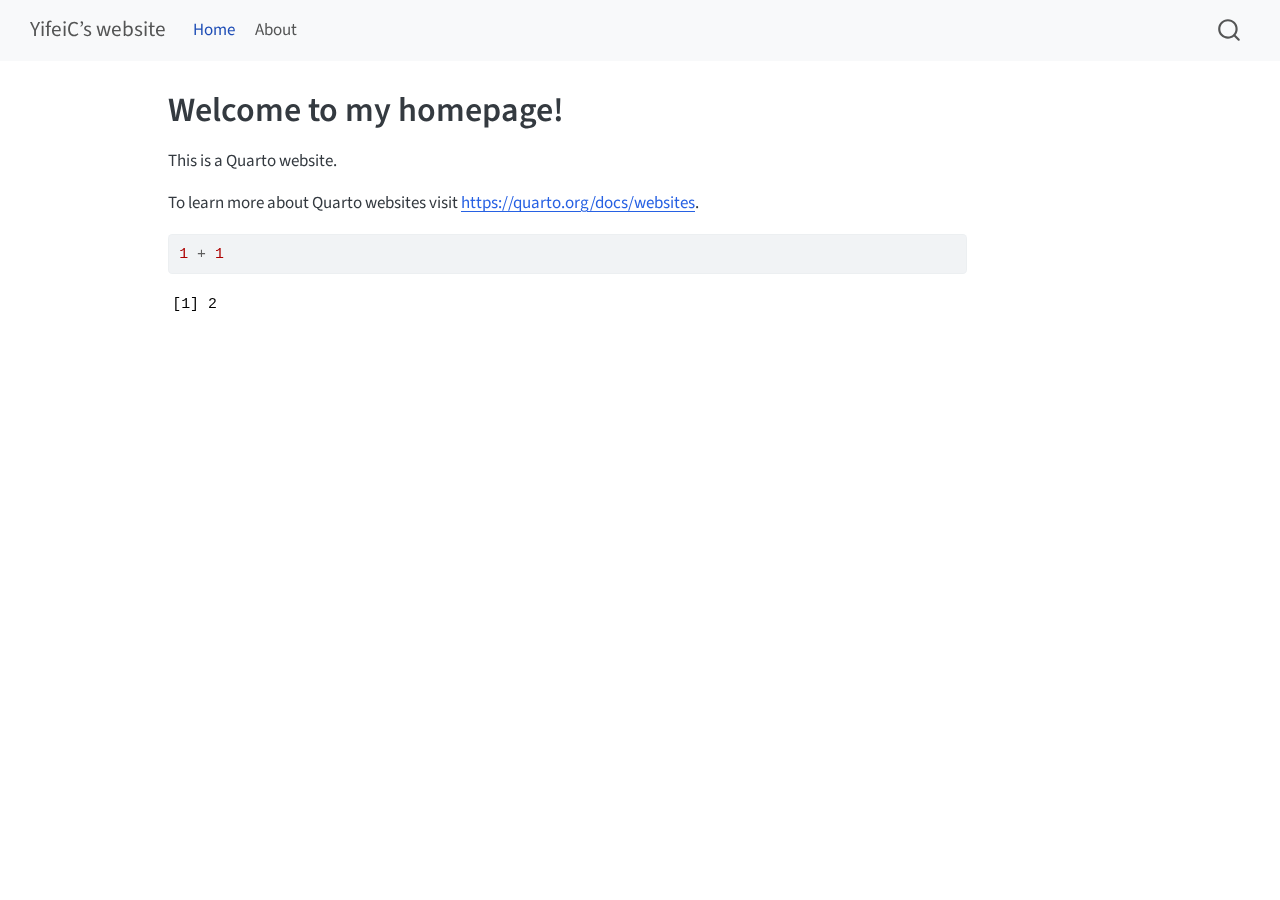
<file: docs/index.html>
<!DOCTYPE html>
<html xmlns="http://www.w3.org/1999/xhtml" lang="en" xml:lang="en"><head>

<meta charset="utf-8">
<meta name="generator" content="quarto-1.5.57">

<meta name="viewport" content="width=device-width, initial-scale=1.0, user-scalable=yes">


<title>Welcome to my homepage! – YifeiC’s website</title>
<style>
code{white-space: pre-wrap;}
span.smallcaps{font-variant: small-caps;}
div.columns{display: flex; gap: min(4vw, 1.5em);}
div.column{flex: auto; overflow-x: auto;}
div.hanging-indent{margin-left: 1.5em; text-indent: -1.5em;}
ul.task-list{list-style: none;}
ul.task-list li input[type="checkbox"] {
  width: 0.8em;
  margin: 0 0.8em 0.2em -1em; /* quarto-specific, see https://github.com/quarto-dev/quarto-cli/issues/4556 */ 
  vertical-align: middle;
}
/* CSS for syntax highlighting */
pre > code.sourceCode { white-space: pre; position: relative; }
pre > code.sourceCode > span { line-height: 1.25; }
pre > code.sourceCode > span:empty { height: 1.2em; }
.sourceCode { overflow: visible; }
code.sourceCode > span { color: inherit; text-decoration: inherit; }
div.sourceCode { margin: 1em 0; }
pre.sourceCode { margin: 0; }
@media screen {
div.sourceCode { overflow: auto; }
}
@media print {
pre > code.sourceCode { white-space: pre-wrap; }
pre > code.sourceCode > span { display: inline-block; text-indent: -5em; padding-left: 5em; }
}
pre.numberSource code
  { counter-reset: source-line 0; }
pre.numberSource code > span
  { position: relative; left: -4em; counter-increment: source-line; }
pre.numberSource code > span > a:first-child::before
  { content: counter(source-line);
    position: relative; left: -1em; text-align: right; vertical-align: baseline;
    border: none; display: inline-block;
    -webkit-touch-callout: none; -webkit-user-select: none;
    -khtml-user-select: none; -moz-user-select: none;
    -ms-user-select: none; user-select: none;
    padding: 0 4px; width: 4em;
  }
pre.numberSource { margin-left: 3em;  padding-left: 4px; }
div.sourceCode
  {   }
@media screen {
pre > code.sourceCode > span > a:first-child::before { text-decoration: underline; }
}
</style>


<script src="site_libs/quarto-nav/quarto-nav.js"></script>
<script src="site_libs/quarto-nav/headroom.min.js"></script>
<script src="site_libs/clipboard/clipboard.min.js"></script>
<script src="site_libs/quarto-search/autocomplete.umd.js"></script>
<script src="site_libs/quarto-search/fuse.min.js"></script>
<script src="site_libs/quarto-search/quarto-search.js"></script>
<meta name="quarto:offset" content="./">
<script src="site_libs/quarto-html/quarto.js"></script>
<script src="site_libs/quarto-html/popper.min.js"></script>
<script src="site_libs/quarto-html/tippy.umd.min.js"></script>
<script src="site_libs/quarto-html/anchor.min.js"></script>
<link href="site_libs/quarto-html/tippy.css" rel="stylesheet">
<link href="site_libs/quarto-html/quarto-syntax-highlighting.css" rel="stylesheet" id="quarto-text-highlighting-styles">
<script src="site_libs/bootstrap/bootstrap.min.js"></script>
<link href="site_libs/bootstrap/bootstrap-icons.css" rel="stylesheet">
<link href="site_libs/bootstrap/bootstrap.min.css" rel="stylesheet" id="quarto-bootstrap" data-mode="light">
<script id="quarto-search-options" type="application/json">{
  "location": "navbar",
  "copy-button": false,
  "collapse-after": 3,
  "panel-placement": "end",
  "type": "overlay",
  "limit": 50,
  "keyboard-shortcut": [
    "f",
    "/",
    "s"
  ],
  "show-item-context": false,
  "language": {
    "search-no-results-text": "No results",
    "search-matching-documents-text": "matching documents",
    "search-copy-link-title": "Copy link to search",
    "search-hide-matches-text": "Hide additional matches",
    "search-more-match-text": "more match in this document",
    "search-more-matches-text": "more matches in this document",
    "search-clear-button-title": "Clear",
    "search-text-placeholder": "",
    "search-detached-cancel-button-title": "Cancel",
    "search-submit-button-title": "Submit",
    "search-label": "Search"
  }
}</script>


<link rel="stylesheet" href="styles.css">
</head>

<body class="nav-fixed">

<div id="quarto-search-results"></div>
  <header id="quarto-header" class="headroom fixed-top">
    <nav class="navbar navbar-expand-lg " data-bs-theme="dark">
      <div class="navbar-container container-fluid">
      <div class="navbar-brand-container mx-auto">
    <a class="navbar-brand" href="./index.html">
    <span class="navbar-title">YifeiC’s website</span>
    </a>
  </div>
            <div id="quarto-search" class="" title="Search"></div>
          <button class="navbar-toggler" type="button" data-bs-toggle="collapse" data-bs-target="#navbarCollapse" aria-controls="navbarCollapse" role="menu" aria-expanded="false" aria-label="Toggle navigation" onclick="if (window.quartoToggleHeadroom) { window.quartoToggleHeadroom(); }">
  <span class="navbar-toggler-icon"></span>
</button>
          <div class="collapse navbar-collapse" id="navbarCollapse">
            <ul class="navbar-nav navbar-nav-scroll me-auto">
  <li class="nav-item">
    <a class="nav-link active" href="./index.html" aria-current="page"> 
<span class="menu-text">Home</span></a>
  </li>  
  <li class="nav-item">
    <a class="nav-link" href="./about.html"> 
<span class="menu-text">About</span></a>
  </li>  
</ul>
          </div> <!-- /navcollapse -->
            <div class="quarto-navbar-tools">
</div>
      </div> <!-- /container-fluid -->
    </nav>
</header>
<!-- content -->
<div id="quarto-content" class="quarto-container page-columns page-rows-contents page-layout-article page-navbar">
<!-- sidebar -->
<!-- margin-sidebar -->
    <div id="quarto-margin-sidebar" class="sidebar margin-sidebar zindex-bottom">
        
    </div>
<!-- main -->
<main class="content" id="quarto-document-content">

<header id="title-block-header" class="quarto-title-block default">
<div class="quarto-title">
<h1 class="title">Welcome to my homepage!</h1>
</div>



<div class="quarto-title-meta">

    
  
    
  </div>
  


</header>


<p>This is a Quarto website.</p>
<p>To learn more about Quarto websites visit <a href="https://quarto.org/docs/websites" class="uri">https://quarto.org/docs/websites</a>.</p>
<div class="cell">
<div class="sourceCode cell-code" id="cb1"><pre class="sourceCode r code-with-copy"><code class="sourceCode r"><span id="cb1-1"><a href="#cb1-1" aria-hidden="true" tabindex="-1"></a><span class="dv">1</span> <span class="sc">+</span> <span class="dv">1</span></span></code><button title="Copy to Clipboard" class="code-copy-button"><i class="bi"></i></button></pre></div>
<div class="cell-output cell-output-stdout">
<pre><code>[1] 2</code></pre>
</div>
</div>



</main> <!-- /main -->
<script id="quarto-html-after-body" type="application/javascript">
window.document.addEventListener("DOMContentLoaded", function (event) {
  const toggleBodyColorMode = (bsSheetEl) => {
    const mode = bsSheetEl.getAttribute("data-mode");
    const bodyEl = window.document.querySelector("body");
    if (mode === "dark") {
      bodyEl.classList.add("quarto-dark");
      bodyEl.classList.remove("quarto-light");
    } else {
      bodyEl.classList.add("quarto-light");
      bodyEl.classList.remove("quarto-dark");
    }
  }
  const toggleBodyColorPrimary = () => {
    const bsSheetEl = window.document.querySelector("link#quarto-bootstrap");
    if (bsSheetEl) {
      toggleBodyColorMode(bsSheetEl);
    }
  }
  toggleBodyColorPrimary();  
  const icon = "";
  const anchorJS = new window.AnchorJS();
  anchorJS.options = {
    placement: 'right',
    icon: icon
  };
  anchorJS.add('.anchored');
  const isCodeAnnotation = (el) => {
    for (const clz of el.classList) {
      if (clz.startsWith('code-annotation-')) {                     
        return true;
      }
    }
    return false;
  }
  const onCopySuccess = function(e) {
    // button target
    const button = e.trigger;
    // don't keep focus
    button.blur();
    // flash "checked"
    button.classList.add('code-copy-button-checked');
    var currentTitle = button.getAttribute("title");
    button.setAttribute("title", "Copied!");
    let tooltip;
    if (window.bootstrap) {
      button.setAttribute("data-bs-toggle", "tooltip");
      button.setAttribute("data-bs-placement", "left");
      button.setAttribute("data-bs-title", "Copied!");
      tooltip = new bootstrap.Tooltip(button, 
        { trigger: "manual", 
          customClass: "code-copy-button-tooltip",
          offset: [0, -8]});
      tooltip.show();    
    }
    setTimeout(function() {
      if (tooltip) {
        tooltip.hide();
        button.removeAttribute("data-bs-title");
        button.removeAttribute("data-bs-toggle");
        button.removeAttribute("data-bs-placement");
      }
      button.setAttribute("title", currentTitle);
      button.classList.remove('code-copy-button-checked');
    }, 1000);
    // clear code selection
    e.clearSelection();
  }
  const getTextToCopy = function(trigger) {
      const codeEl = trigger.previousElementSibling.cloneNode(true);
      for (const childEl of codeEl.children) {
        if (isCodeAnnotation(childEl)) {
          childEl.remove();
        }
      }
      return codeEl.innerText;
  }
  const clipboard = new window.ClipboardJS('.code-copy-button:not([data-in-quarto-modal])', {
    text: getTextToCopy
  });
  clipboard.on('success', onCopySuccess);
  if (window.document.getElementById('quarto-embedded-source-code-modal')) {
    // For code content inside modals, clipBoardJS needs to be initialized with a container option
    // TODO: Check when it could be a function (https://github.com/zenorocha/clipboard.js/issues/860)
    const clipboardModal = new window.ClipboardJS('.code-copy-button[data-in-quarto-modal]', {
      text: getTextToCopy,
      container: window.document.getElementById('quarto-embedded-source-code-modal')
    });
    clipboardModal.on('success', onCopySuccess);
  }
    var localhostRegex = new RegExp(/^(?:http|https):\/\/localhost\:?[0-9]*\//);
    var mailtoRegex = new RegExp(/^mailto:/);
      var filterRegex = new RegExp('/' + window.location.host + '/');
    var isInternal = (href) => {
        return filterRegex.test(href) || localhostRegex.test(href) || mailtoRegex.test(href);
    }
    // Inspect non-navigation links and adorn them if external
 	var links = window.document.querySelectorAll('a[href]:not(.nav-link):not(.navbar-brand):not(.toc-action):not(.sidebar-link):not(.sidebar-item-toggle):not(.pagination-link):not(.no-external):not([aria-hidden]):not(.dropdown-item):not(.quarto-navigation-tool):not(.about-link)');
    for (var i=0; i<links.length; i++) {
      const link = links[i];
      if (!isInternal(link.href)) {
        // undo the damage that might have been done by quarto-nav.js in the case of
        // links that we want to consider external
        if (link.dataset.originalHref !== undefined) {
          link.href = link.dataset.originalHref;
        }
      }
    }
  function tippyHover(el, contentFn, onTriggerFn, onUntriggerFn) {
    const config = {
      allowHTML: true,
      maxWidth: 500,
      delay: 100,
      arrow: false,
      appendTo: function(el) {
          return el.parentElement;
      },
      interactive: true,
      interactiveBorder: 10,
      theme: 'quarto',
      placement: 'bottom-start',
    };
    if (contentFn) {
      config.content = contentFn;
    }
    if (onTriggerFn) {
      config.onTrigger = onTriggerFn;
    }
    if (onUntriggerFn) {
      config.onUntrigger = onUntriggerFn;
    }
    window.tippy(el, config); 
  }
  const noterefs = window.document.querySelectorAll('a[role="doc-noteref"]');
  for (var i=0; i<noterefs.length; i++) {
    const ref = noterefs[i];
    tippyHover(ref, function() {
      // use id or data attribute instead here
      let href = ref.getAttribute('data-footnote-href') || ref.getAttribute('href');
      try { href = new URL(href).hash; } catch {}
      const id = href.replace(/^#\/?/, "");
      const note = window.document.getElementById(id);
      if (note) {
        return note.innerHTML;
      } else {
        return "";
      }
    });
  }
  const xrefs = window.document.querySelectorAll('a.quarto-xref');
  const processXRef = (id, note) => {
    // Strip column container classes
    const stripColumnClz = (el) => {
      el.classList.remove("page-full", "page-columns");
      if (el.children) {
        for (const child of el.children) {
          stripColumnClz(child);
        }
      }
    }
    stripColumnClz(note)
    if (id === null || id.startsWith('sec-')) {
      // Special case sections, only their first couple elements
      const container = document.createElement("div");
      if (note.children && note.children.length > 2) {
        container.appendChild(note.children[0].cloneNode(true));
        for (let i = 1; i < note.children.length; i++) {
          const child = note.children[i];
          if (child.tagName === "P" && child.innerText === "") {
            continue;
          } else {
            container.appendChild(child.cloneNode(true));
            break;
          }
        }
        if (window.Quarto?.typesetMath) {
          window.Quarto.typesetMath(container);
        }
        return container.innerHTML
      } else {
        if (window.Quarto?.typesetMath) {
          window.Quarto.typesetMath(note);
        }
        return note.innerHTML;
      }
    } else {
      // Remove any anchor links if they are present
      const anchorLink = note.querySelector('a.anchorjs-link');
      if (anchorLink) {
        anchorLink.remove();
      }
      if (window.Quarto?.typesetMath) {
        window.Quarto.typesetMath(note);
      }
      // TODO in 1.5, we should make sure this works without a callout special case
      if (note.classList.contains("callout")) {
        return note.outerHTML;
      } else {
        return note.innerHTML;
      }
    }
  }
  for (var i=0; i<xrefs.length; i++) {
    const xref = xrefs[i];
    tippyHover(xref, undefined, function(instance) {
      instance.disable();
      let url = xref.getAttribute('href');
      let hash = undefined; 
      if (url.startsWith('#')) {
        hash = url;
      } else {
        try { hash = new URL(url).hash; } catch {}
      }
      if (hash) {
        const id = hash.replace(/^#\/?/, "");
        const note = window.document.getElementById(id);
        if (note !== null) {
          try {
            const html = processXRef(id, note.cloneNode(true));
            instance.setContent(html);
          } finally {
            instance.enable();
            instance.show();
          }
        } else {
          // See if we can fetch this
          fetch(url.split('#')[0])
          .then(res => res.text())
          .then(html => {
            const parser = new DOMParser();
            const htmlDoc = parser.parseFromString(html, "text/html");
            const note = htmlDoc.getElementById(id);
            if (note !== null) {
              const html = processXRef(id, note);
              instance.setContent(html);
            } 
          }).finally(() => {
            instance.enable();
            instance.show();
          });
        }
      } else {
        // See if we can fetch a full url (with no hash to target)
        // This is a special case and we should probably do some content thinning / targeting
        fetch(url)
        .then(res => res.text())
        .then(html => {
          const parser = new DOMParser();
          const htmlDoc = parser.parseFromString(html, "text/html");
          const note = htmlDoc.querySelector('main.content');
          if (note !== null) {
            // This should only happen for chapter cross references
            // (since there is no id in the URL)
            // remove the first header
            if (note.children.length > 0 && note.children[0].tagName === "HEADER") {
              note.children[0].remove();
            }
            const html = processXRef(null, note);
            instance.setContent(html);
          } 
        }).finally(() => {
          instance.enable();
          instance.show();
        });
      }
    }, function(instance) {
    });
  }
      let selectedAnnoteEl;
      const selectorForAnnotation = ( cell, annotation) => {
        let cellAttr = 'data-code-cell="' + cell + '"';
        let lineAttr = 'data-code-annotation="' +  annotation + '"';
        const selector = 'span[' + cellAttr + '][' + lineAttr + ']';
        return selector;
      }
      const selectCodeLines = (annoteEl) => {
        const doc = window.document;
        const targetCell = annoteEl.getAttribute("data-target-cell");
        const targetAnnotation = annoteEl.getAttribute("data-target-annotation");
        const annoteSpan = window.document.querySelector(selectorForAnnotation(targetCell, targetAnnotation));
        const lines = annoteSpan.getAttribute("data-code-lines").split(",");
        const lineIds = lines.map((line) => {
          return targetCell + "-" + line;
        })
        let top = null;
        let height = null;
        let parent = null;
        if (lineIds.length > 0) {
            //compute the position of the single el (top and bottom and make a div)
            const el = window.document.getElementById(lineIds[0]);
            top = el.offsetTop;
            height = el.offsetHeight;
            parent = el.parentElement.parentElement;
          if (lineIds.length > 1) {
            const lastEl = window.document.getElementById(lineIds[lineIds.length - 1]);
            const bottom = lastEl.offsetTop + lastEl.offsetHeight;
            height = bottom - top;
          }
          if (top !== null && height !== null && parent !== null) {
            // cook up a div (if necessary) and position it 
            let div = window.document.getElementById("code-annotation-line-highlight");
            if (div === null) {
              div = window.document.createElement("div");
              div.setAttribute("id", "code-annotation-line-highlight");
              div.style.position = 'absolute';
              parent.appendChild(div);
            }
            div.style.top = top - 2 + "px";
            div.style.height = height + 4 + "px";
            div.style.left = 0;
            let gutterDiv = window.document.getElementById("code-annotation-line-highlight-gutter");
            if (gutterDiv === null) {
              gutterDiv = window.document.createElement("div");
              gutterDiv.setAttribute("id", "code-annotation-line-highlight-gutter");
              gutterDiv.style.position = 'absolute';
              const codeCell = window.document.getElementById(targetCell);
              const gutter = codeCell.querySelector('.code-annotation-gutter');
              gutter.appendChild(gutterDiv);
            }
            gutterDiv.style.top = top - 2 + "px";
            gutterDiv.style.height = height + 4 + "px";
          }
          selectedAnnoteEl = annoteEl;
        }
      };
      const unselectCodeLines = () => {
        const elementsIds = ["code-annotation-line-highlight", "code-annotation-line-highlight-gutter"];
        elementsIds.forEach((elId) => {
          const div = window.document.getElementById(elId);
          if (div) {
            div.remove();
          }
        });
        selectedAnnoteEl = undefined;
      };
        // Handle positioning of the toggle
    window.addEventListener(
      "resize",
      throttle(() => {
        elRect = undefined;
        if (selectedAnnoteEl) {
          selectCodeLines(selectedAnnoteEl);
        }
      }, 10)
    );
    function throttle(fn, ms) {
    let throttle = false;
    let timer;
      return (...args) => {
        if(!throttle) { // first call gets through
            fn.apply(this, args);
            throttle = true;
        } else { // all the others get throttled
            if(timer) clearTimeout(timer); // cancel #2
            timer = setTimeout(() => {
              fn.apply(this, args);
              timer = throttle = false;
            }, ms);
        }
      };
    }
      // Attach click handler to the DT
      const annoteDls = window.document.querySelectorAll('dt[data-target-cell]');
      for (const annoteDlNode of annoteDls) {
        annoteDlNode.addEventListener('click', (event) => {
          const clickedEl = event.target;
          if (clickedEl !== selectedAnnoteEl) {
            unselectCodeLines();
            const activeEl = window.document.querySelector('dt[data-target-cell].code-annotation-active');
            if (activeEl) {
              activeEl.classList.remove('code-annotation-active');
            }
            selectCodeLines(clickedEl);
            clickedEl.classList.add('code-annotation-active');
          } else {
            // Unselect the line
            unselectCodeLines();
            clickedEl.classList.remove('code-annotation-active');
          }
        });
      }
  const findCites = (el) => {
    const parentEl = el.parentElement;
    if (parentEl) {
      const cites = parentEl.dataset.cites;
      if (cites) {
        return {
          el,
          cites: cites.split(' ')
        };
      } else {
        return findCites(el.parentElement)
      }
    } else {
      return undefined;
    }
  };
  var bibliorefs = window.document.querySelectorAll('a[role="doc-biblioref"]');
  for (var i=0; i<bibliorefs.length; i++) {
    const ref = bibliorefs[i];
    const citeInfo = findCites(ref);
    if (citeInfo) {
      tippyHover(citeInfo.el, function() {
        var popup = window.document.createElement('div');
        citeInfo.cites.forEach(function(cite) {
          var citeDiv = window.document.createElement('div');
          citeDiv.classList.add('hanging-indent');
          citeDiv.classList.add('csl-entry');
          var biblioDiv = window.document.getElementById('ref-' + cite);
          if (biblioDiv) {
            citeDiv.innerHTML = biblioDiv.innerHTML;
          }
          popup.appendChild(citeDiv);
        });
        return popup.innerHTML;
      });
    }
  }
});
</script>
</div> <!-- /content -->




</body></html>
</file>
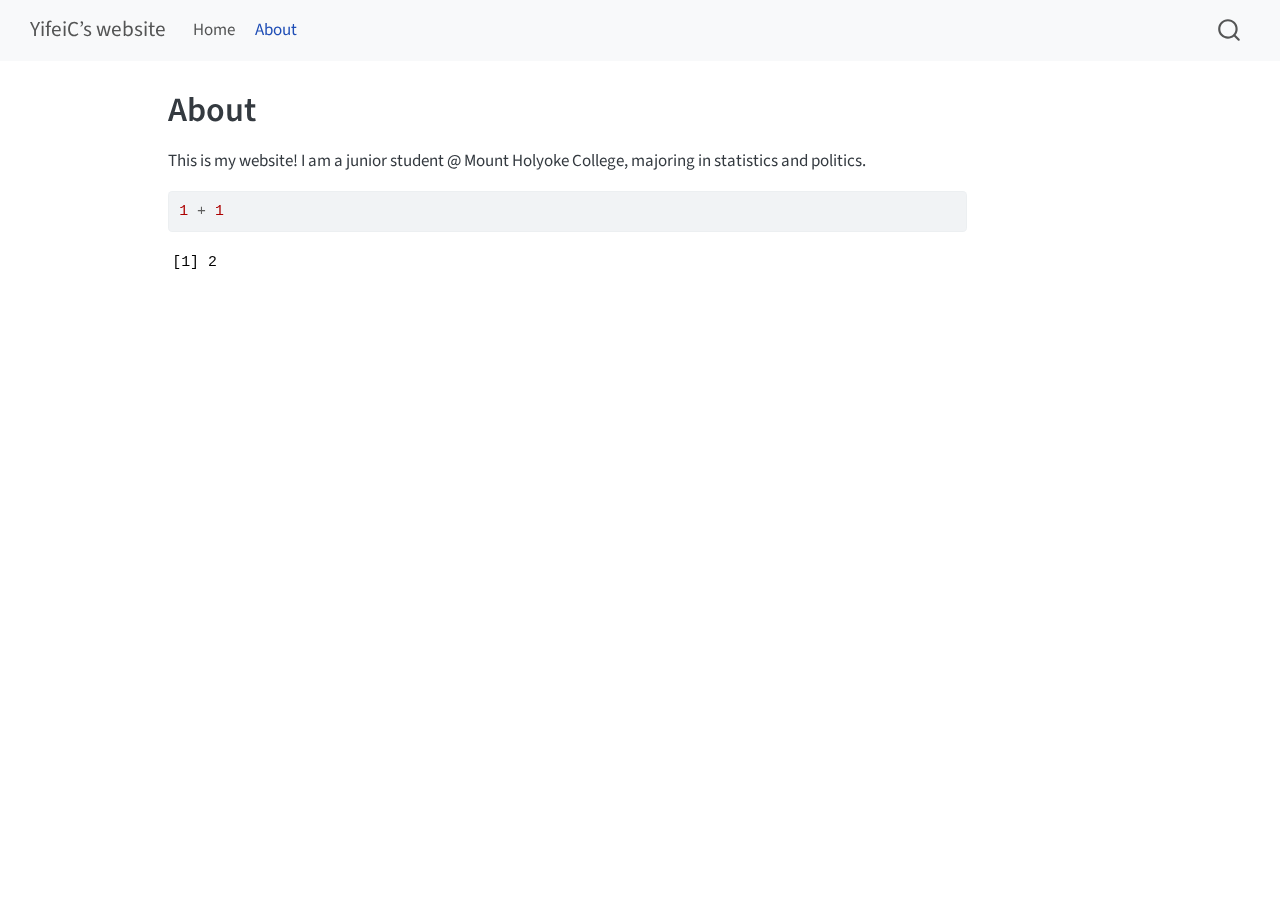
<file: docs/about.html>
<!DOCTYPE html>
<html xmlns="http://www.w3.org/1999/xhtml" lang="en" xml:lang="en"><head>

<meta charset="utf-8">
<meta name="generator" content="quarto-1.5.57">

<meta name="viewport" content="width=device-width, initial-scale=1.0, user-scalable=yes">


<title>About – YifeiC’s website</title>
<style>
code{white-space: pre-wrap;}
span.smallcaps{font-variant: small-caps;}
div.columns{display: flex; gap: min(4vw, 1.5em);}
div.column{flex: auto; overflow-x: auto;}
div.hanging-indent{margin-left: 1.5em; text-indent: -1.5em;}
ul.task-list{list-style: none;}
ul.task-list li input[type="checkbox"] {
  width: 0.8em;
  margin: 0 0.8em 0.2em -1em; /* quarto-specific, see https://github.com/quarto-dev/quarto-cli/issues/4556 */ 
  vertical-align: middle;
}
/* CSS for syntax highlighting */
pre > code.sourceCode { white-space: pre; position: relative; }
pre > code.sourceCode > span { line-height: 1.25; }
pre > code.sourceCode > span:empty { height: 1.2em; }
.sourceCode { overflow: visible; }
code.sourceCode > span { color: inherit; text-decoration: inherit; }
div.sourceCode { margin: 1em 0; }
pre.sourceCode { margin: 0; }
@media screen {
div.sourceCode { overflow: auto; }
}
@media print {
pre > code.sourceCode { white-space: pre-wrap; }
pre > code.sourceCode > span { display: inline-block; text-indent: -5em; padding-left: 5em; }
}
pre.numberSource code
  { counter-reset: source-line 0; }
pre.numberSource code > span
  { position: relative; left: -4em; counter-increment: source-line; }
pre.numberSource code > span > a:first-child::before
  { content: counter(source-line);
    position: relative; left: -1em; text-align: right; vertical-align: baseline;
    border: none; display: inline-block;
    -webkit-touch-callout: none; -webkit-user-select: none;
    -khtml-user-select: none; -moz-user-select: none;
    -ms-user-select: none; user-select: none;
    padding: 0 4px; width: 4em;
  }
pre.numberSource { margin-left: 3em;  padding-left: 4px; }
div.sourceCode
  {   }
@media screen {
pre > code.sourceCode > span > a:first-child::before { text-decoration: underline; }
}
</style>


<script src="site_libs/quarto-nav/quarto-nav.js"></script>
<script src="site_libs/quarto-nav/headroom.min.js"></script>
<script src="site_libs/clipboard/clipboard.min.js"></script>
<script src="site_libs/quarto-search/autocomplete.umd.js"></script>
<script src="site_libs/quarto-search/fuse.min.js"></script>
<script src="site_libs/quarto-search/quarto-search.js"></script>
<meta name="quarto:offset" content="./">
<script src="site_libs/quarto-html/quarto.js"></script>
<script src="site_libs/quarto-html/popper.min.js"></script>
<script src="site_libs/quarto-html/tippy.umd.min.js"></script>
<script src="site_libs/quarto-html/anchor.min.js"></script>
<link href="site_libs/quarto-html/tippy.css" rel="stylesheet">
<link href="site_libs/quarto-html/quarto-syntax-highlighting.css" rel="stylesheet" id="quarto-text-highlighting-styles">
<script src="site_libs/bootstrap/bootstrap.min.js"></script>
<link href="site_libs/bootstrap/bootstrap-icons.css" rel="stylesheet">
<link href="site_libs/bootstrap/bootstrap.min.css" rel="stylesheet" id="quarto-bootstrap" data-mode="light">
<script id="quarto-search-options" type="application/json">{
  "location": "navbar",
  "copy-button": false,
  "collapse-after": 3,
  "panel-placement": "end",
  "type": "overlay",
  "limit": 50,
  "keyboard-shortcut": [
    "f",
    "/",
    "s"
  ],
  "show-item-context": false,
  "language": {
    "search-no-results-text": "No results",
    "search-matching-documents-text": "matching documents",
    "search-copy-link-title": "Copy link to search",
    "search-hide-matches-text": "Hide additional matches",
    "search-more-match-text": "more match in this document",
    "search-more-matches-text": "more matches in this document",
    "search-clear-button-title": "Clear",
    "search-text-placeholder": "",
    "search-detached-cancel-button-title": "Cancel",
    "search-submit-button-title": "Submit",
    "search-label": "Search"
  }
}</script>


<link rel="stylesheet" href="styles.css">
</head>

<body class="nav-fixed">

<div id="quarto-search-results"></div>
  <header id="quarto-header" class="headroom fixed-top">
    <nav class="navbar navbar-expand-lg " data-bs-theme="dark">
      <div class="navbar-container container-fluid">
      <div class="navbar-brand-container mx-auto">
    <a class="navbar-brand" href="./index.html">
    <span class="navbar-title">YifeiC’s website</span>
    </a>
  </div>
            <div id="quarto-search" class="" title="Search"></div>
          <button class="navbar-toggler" type="button" data-bs-toggle="collapse" data-bs-target="#navbarCollapse" aria-controls="navbarCollapse" role="menu" aria-expanded="false" aria-label="Toggle navigation" onclick="if (window.quartoToggleHeadroom) { window.quartoToggleHeadroom(); }">
  <span class="navbar-toggler-icon"></span>
</button>
          <div class="collapse navbar-collapse" id="navbarCollapse">
            <ul class="navbar-nav navbar-nav-scroll me-auto">
  <li class="nav-item">
    <a class="nav-link" href="./index.html"> 
<span class="menu-text">Home</span></a>
  </li>  
  <li class="nav-item">
    <a class="nav-link active" href="./about.html" aria-current="page"> 
<span class="menu-text">About</span></a>
  </li>  
</ul>
          </div> <!-- /navcollapse -->
            <div class="quarto-navbar-tools">
</div>
      </div> <!-- /container-fluid -->
    </nav>
</header>
<!-- content -->
<div id="quarto-content" class="quarto-container page-columns page-rows-contents page-layout-article page-navbar">
<!-- sidebar -->
<!-- margin-sidebar -->
    <div id="quarto-margin-sidebar" class="sidebar margin-sidebar zindex-bottom">
        
    </div>
<!-- main -->
<main class="content" id="quarto-document-content">

<header id="title-block-header" class="quarto-title-block default">
<div class="quarto-title">
<h1 class="title">About</h1>
</div>



<div class="quarto-title-meta">

    
  
    
  </div>
  


</header>


<p>This is my website! I am a junior student @ Mount Holyoke College, majoring in statistics and politics.</p>
<div class="cell">
<div class="sourceCode cell-code" id="cb1"><pre class="sourceCode r code-with-copy"><code class="sourceCode r"><span id="cb1-1"><a href="#cb1-1" aria-hidden="true" tabindex="-1"></a><span class="dv">1</span> <span class="sc">+</span> <span class="dv">1</span></span></code><button title="Copy to Clipboard" class="code-copy-button"><i class="bi"></i></button></pre></div>
<div class="cell-output cell-output-stdout">
<pre><code>[1] 2</code></pre>
</div>
</div>



</main> <!-- /main -->
<script id="quarto-html-after-body" type="application/javascript">
window.document.addEventListener("DOMContentLoaded", function (event) {
  const toggleBodyColorMode = (bsSheetEl) => {
    const mode = bsSheetEl.getAttribute("data-mode");
    const bodyEl = window.document.querySelector("body");
    if (mode === "dark") {
      bodyEl.classList.add("quarto-dark");
      bodyEl.classList.remove("quarto-light");
    } else {
      bodyEl.classList.add("quarto-light");
      bodyEl.classList.remove("quarto-dark");
    }
  }
  const toggleBodyColorPrimary = () => {
    const bsSheetEl = window.document.querySelector("link#quarto-bootstrap");
    if (bsSheetEl) {
      toggleBodyColorMode(bsSheetEl);
    }
  }
  toggleBodyColorPrimary();  
  const icon = "";
  const anchorJS = new window.AnchorJS();
  anchorJS.options = {
    placement: 'right',
    icon: icon
  };
  anchorJS.add('.anchored');
  const isCodeAnnotation = (el) => {
    for (const clz of el.classList) {
      if (clz.startsWith('code-annotation-')) {                     
        return true;
      }
    }
    return false;
  }
  const onCopySuccess = function(e) {
    // button target
    const button = e.trigger;
    // don't keep focus
    button.blur();
    // flash "checked"
    button.classList.add('code-copy-button-checked');
    var currentTitle = button.getAttribute("title");
    button.setAttribute("title", "Copied!");
    let tooltip;
    if (window.bootstrap) {
      button.setAttribute("data-bs-toggle", "tooltip");
      button.setAttribute("data-bs-placement", "left");
      button.setAttribute("data-bs-title", "Copied!");
      tooltip = new bootstrap.Tooltip(button, 
        { trigger: "manual", 
          customClass: "code-copy-button-tooltip",
          offset: [0, -8]});
      tooltip.show();    
    }
    setTimeout(function() {
      if (tooltip) {
        tooltip.hide();
        button.removeAttribute("data-bs-title");
        button.removeAttribute("data-bs-toggle");
        button.removeAttribute("data-bs-placement");
      }
      button.setAttribute("title", currentTitle);
      button.classList.remove('code-copy-button-checked');
    }, 1000);
    // clear code selection
    e.clearSelection();
  }
  const getTextToCopy = function(trigger) {
      const codeEl = trigger.previousElementSibling.cloneNode(true);
      for (const childEl of codeEl.children) {
        if (isCodeAnnotation(childEl)) {
          childEl.remove();
        }
      }
      return codeEl.innerText;
  }
  const clipboard = new window.ClipboardJS('.code-copy-button:not([data-in-quarto-modal])', {
    text: getTextToCopy
  });
  clipboard.on('success', onCopySuccess);
  if (window.document.getElementById('quarto-embedded-source-code-modal')) {
    // For code content inside modals, clipBoardJS needs to be initialized with a container option
    // TODO: Check when it could be a function (https://github.com/zenorocha/clipboard.js/issues/860)
    const clipboardModal = new window.ClipboardJS('.code-copy-button[data-in-quarto-modal]', {
      text: getTextToCopy,
      container: window.document.getElementById('quarto-embedded-source-code-modal')
    });
    clipboardModal.on('success', onCopySuccess);
  }
    var localhostRegex = new RegExp(/^(?:http|https):\/\/localhost\:?[0-9]*\//);
    var mailtoRegex = new RegExp(/^mailto:/);
      var filterRegex = new RegExp('/' + window.location.host + '/');
    var isInternal = (href) => {
        return filterRegex.test(href) || localhostRegex.test(href) || mailtoRegex.test(href);
    }
    // Inspect non-navigation links and adorn them if external
 	var links = window.document.querySelectorAll('a[href]:not(.nav-link):not(.navbar-brand):not(.toc-action):not(.sidebar-link):not(.sidebar-item-toggle):not(.pagination-link):not(.no-external):not([aria-hidden]):not(.dropdown-item):not(.quarto-navigation-tool):not(.about-link)');
    for (var i=0; i<links.length; i++) {
      const link = links[i];
      if (!isInternal(link.href)) {
        // undo the damage that might have been done by quarto-nav.js in the case of
        // links that we want to consider external
        if (link.dataset.originalHref !== undefined) {
          link.href = link.dataset.originalHref;
        }
      }
    }
  function tippyHover(el, contentFn, onTriggerFn, onUntriggerFn) {
    const config = {
      allowHTML: true,
      maxWidth: 500,
      delay: 100,
      arrow: false,
      appendTo: function(el) {
          return el.parentElement;
      },
      interactive: true,
      interactiveBorder: 10,
      theme: 'quarto',
      placement: 'bottom-start',
    };
    if (contentFn) {
      config.content = contentFn;
    }
    if (onTriggerFn) {
      config.onTrigger = onTriggerFn;
    }
    if (onUntriggerFn) {
      config.onUntrigger = onUntriggerFn;
    }
    window.tippy(el, config); 
  }
  const noterefs = window.document.querySelectorAll('a[role="doc-noteref"]');
  for (var i=0; i<noterefs.length; i++) {
    const ref = noterefs[i];
    tippyHover(ref, function() {
      // use id or data attribute instead here
      let href = ref.getAttribute('data-footnote-href') || ref.getAttribute('href');
      try { href = new URL(href).hash; } catch {}
      const id = href.replace(/^#\/?/, "");
      const note = window.document.getElementById(id);
      if (note) {
        return note.innerHTML;
      } else {
        return "";
      }
    });
  }
  const xrefs = window.document.querySelectorAll('a.quarto-xref');
  const processXRef = (id, note) => {
    // Strip column container classes
    const stripColumnClz = (el) => {
      el.classList.remove("page-full", "page-columns");
      if (el.children) {
        for (const child of el.children) {
          stripColumnClz(child);
        }
      }
    }
    stripColumnClz(note)
    if (id === null || id.startsWith('sec-')) {
      // Special case sections, only their first couple elements
      const container = document.createElement("div");
      if (note.children && note.children.length > 2) {
        container.appendChild(note.children[0].cloneNode(true));
        for (let i = 1; i < note.children.length; i++) {
          const child = note.children[i];
          if (child.tagName === "P" && child.innerText === "") {
            continue;
          } else {
            container.appendChild(child.cloneNode(true));
            break;
          }
        }
        if (window.Quarto?.typesetMath) {
          window.Quarto.typesetMath(container);
        }
        return container.innerHTML
      } else {
        if (window.Quarto?.typesetMath) {
          window.Quarto.typesetMath(note);
        }
        return note.innerHTML;
      }
    } else {
      // Remove any anchor links if they are present
      const anchorLink = note.querySelector('a.anchorjs-link');
      if (anchorLink) {
        anchorLink.remove();
      }
      if (window.Quarto?.typesetMath) {
        window.Quarto.typesetMath(note);
      }
      // TODO in 1.5, we should make sure this works without a callout special case
      if (note.classList.contains("callout")) {
        return note.outerHTML;
      } else {
        return note.innerHTML;
      }
    }
  }
  for (var i=0; i<xrefs.length; i++) {
    const xref = xrefs[i];
    tippyHover(xref, undefined, function(instance) {
      instance.disable();
      let url = xref.getAttribute('href');
      let hash = undefined; 
      if (url.startsWith('#')) {
        hash = url;
      } else {
        try { hash = new URL(url).hash; } catch {}
      }
      if (hash) {
        const id = hash.replace(/^#\/?/, "");
        const note = window.document.getElementById(id);
        if (note !== null) {
          try {
            const html = processXRef(id, note.cloneNode(true));
            instance.setContent(html);
          } finally {
            instance.enable();
            instance.show();
          }
        } else {
          // See if we can fetch this
          fetch(url.split('#')[0])
          .then(res => res.text())
          .then(html => {
            const parser = new DOMParser();
            const htmlDoc = parser.parseFromString(html, "text/html");
            const note = htmlDoc.getElementById(id);
            if (note !== null) {
              const html = processXRef(id, note);
              instance.setContent(html);
            } 
          }).finally(() => {
            instance.enable();
            instance.show();
          });
        }
      } else {
        // See if we can fetch a full url (with no hash to target)
        // This is a special case and we should probably do some content thinning / targeting
        fetch(url)
        .then(res => res.text())
        .then(html => {
          const parser = new DOMParser();
          const htmlDoc = parser.parseFromString(html, "text/html");
          const note = htmlDoc.querySelector('main.content');
          if (note !== null) {
            // This should only happen for chapter cross references
            // (since there is no id in the URL)
            // remove the first header
            if (note.children.length > 0 && note.children[0].tagName === "HEADER") {
              note.children[0].remove();
            }
            const html = processXRef(null, note);
            instance.setContent(html);
          } 
        }).finally(() => {
          instance.enable();
          instance.show();
        });
      }
    }, function(instance) {
    });
  }
      let selectedAnnoteEl;
      const selectorForAnnotation = ( cell, annotation) => {
        let cellAttr = 'data-code-cell="' + cell + '"';
        let lineAttr = 'data-code-annotation="' +  annotation + '"';
        const selector = 'span[' + cellAttr + '][' + lineAttr + ']';
        return selector;
      }
      const selectCodeLines = (annoteEl) => {
        const doc = window.document;
        const targetCell = annoteEl.getAttribute("data-target-cell");
        const targetAnnotation = annoteEl.getAttribute("data-target-annotation");
        const annoteSpan = window.document.querySelector(selectorForAnnotation(targetCell, targetAnnotation));
        const lines = annoteSpan.getAttribute("data-code-lines").split(",");
        const lineIds = lines.map((line) => {
          return targetCell + "-" + line;
        })
        let top = null;
        let height = null;
        let parent = null;
        if (lineIds.length > 0) {
            //compute the position of the single el (top and bottom and make a div)
            const el = window.document.getElementById(lineIds[0]);
            top = el.offsetTop;
            height = el.offsetHeight;
            parent = el.parentElement.parentElement;
          if (lineIds.length > 1) {
            const lastEl = window.document.getElementById(lineIds[lineIds.length - 1]);
            const bottom = lastEl.offsetTop + lastEl.offsetHeight;
            height = bottom - top;
          }
          if (top !== null && height !== null && parent !== null) {
            // cook up a div (if necessary) and position it 
            let div = window.document.getElementById("code-annotation-line-highlight");
            if (div === null) {
              div = window.document.createElement("div");
              div.setAttribute("id", "code-annotation-line-highlight");
              div.style.position = 'absolute';
              parent.appendChild(div);
            }
            div.style.top = top - 2 + "px";
            div.style.height = height + 4 + "px";
            div.style.left = 0;
            let gutterDiv = window.document.getElementById("code-annotation-line-highlight-gutter");
            if (gutterDiv === null) {
              gutterDiv = window.document.createElement("div");
              gutterDiv.setAttribute("id", "code-annotation-line-highlight-gutter");
              gutterDiv.style.position = 'absolute';
              const codeCell = window.document.getElementById(targetCell);
              const gutter = codeCell.querySelector('.code-annotation-gutter');
              gutter.appendChild(gutterDiv);
            }
            gutterDiv.style.top = top - 2 + "px";
            gutterDiv.style.height = height + 4 + "px";
          }
          selectedAnnoteEl = annoteEl;
        }
      };
      const unselectCodeLines = () => {
        const elementsIds = ["code-annotation-line-highlight", "code-annotation-line-highlight-gutter"];
        elementsIds.forEach((elId) => {
          const div = window.document.getElementById(elId);
          if (div) {
            div.remove();
          }
        });
        selectedAnnoteEl = undefined;
      };
        // Handle positioning of the toggle
    window.addEventListener(
      "resize",
      throttle(() => {
        elRect = undefined;
        if (selectedAnnoteEl) {
          selectCodeLines(selectedAnnoteEl);
        }
      }, 10)
    );
    function throttle(fn, ms) {
    let throttle = false;
    let timer;
      return (...args) => {
        if(!throttle) { // first call gets through
            fn.apply(this, args);
            throttle = true;
        } else { // all the others get throttled
            if(timer) clearTimeout(timer); // cancel #2
            timer = setTimeout(() => {
              fn.apply(this, args);
              timer = throttle = false;
            }, ms);
        }
      };
    }
      // Attach click handler to the DT
      const annoteDls = window.document.querySelectorAll('dt[data-target-cell]');
      for (const annoteDlNode of annoteDls) {
        annoteDlNode.addEventListener('click', (event) => {
          const clickedEl = event.target;
          if (clickedEl !== selectedAnnoteEl) {
            unselectCodeLines();
            const activeEl = window.document.querySelector('dt[data-target-cell].code-annotation-active');
            if (activeEl) {
              activeEl.classList.remove('code-annotation-active');
            }
            selectCodeLines(clickedEl);
            clickedEl.classList.add('code-annotation-active');
          } else {
            // Unselect the line
            unselectCodeLines();
            clickedEl.classList.remove('code-annotation-active');
          }
        });
      }
  const findCites = (el) => {
    const parentEl = el.parentElement;
    if (parentEl) {
      const cites = parentEl.dataset.cites;
      if (cites) {
        return {
          el,
          cites: cites.split(' ')
        };
      } else {
        return findCites(el.parentElement)
      }
    } else {
      return undefined;
    }
  };
  var bibliorefs = window.document.querySelectorAll('a[role="doc-biblioref"]');
  for (var i=0; i<bibliorefs.length; i++) {
    const ref = bibliorefs[i];
    const citeInfo = findCites(ref);
    if (citeInfo) {
      tippyHover(citeInfo.el, function() {
        var popup = window.document.createElement('div');
        citeInfo.cites.forEach(function(cite) {
          var citeDiv = window.document.createElement('div');
          citeDiv.classList.add('hanging-indent');
          citeDiv.classList.add('csl-entry');
          var biblioDiv = window.document.getElementById('ref-' + cite);
          if (biblioDiv) {
            citeDiv.innerHTML = biblioDiv.innerHTML;
          }
          popup.appendChild(citeDiv);
        });
        return popup.innerHTML;
      });
    }
  }
});
</script>
</div> <!-- /content -->




</body></html>
</file>
<file: docs/site_libs/quarto-html/tippy.css>
.tippy-box[data-animation=fade][data-state=hidden]{opacity:0}[data-tippy-root]{max-width:calc(100vw - 10px)}.tippy-box{position:relative;background-color:#333;color:#fff;border-radius:4px;font-size:14px;line-height:1.4;white-space:normal;outline:0;transition-property:transform,visibility,opacity}.tippy-box[data-placement^=top]>.tippy-arrow{bottom:0}.tippy-box[data-placement^=top]>.tippy-arrow:before{bottom:-7px;left:0;border-width:8px 8px 0;border-top-color:initial;transform-origin:center top}.tippy-box[data-placement^=bottom]>.tippy-arrow{top:0}.tippy-box[data-placement^=bottom]>.tippy-arrow:before{top:-7px;left:0;border-width:0 8px 8px;border-bottom-color:initial;transform-origin:center bottom}.tippy-box[data-placement^=left]>.tippy-arrow{right:0}.tippy-box[data-placement^=left]>.tippy-arrow:before{border-width:8px 0 8px 8px;border-left-color:initial;right:-7px;transform-origin:center left}.tippy-box[data-placement^=right]>.tippy-arrow{left:0}.tippy-box[data-placement^=right]>.tippy-arrow:before{left:-7px;border-width:8px 8px 8px 0;border-right-color:initial;transform-origin:center right}.tippy-box[data-inertia][data-state=visible]{transition-timing-function:cubic-bezier(.54,1.5,.38,1.11)}.tippy-arrow{width:16px;height:16px;color:#333}.tippy-arrow:before{content:"";position:absolute;border-color:transparent;border-style:solid}.tippy-content{position:relative;padding:5px 9px;z-index:1}
</file>
<file: docs/site_libs/quarto-html/quarto-syntax-highlighting.css>
/* quarto syntax highlight colors */
:root {
  --quarto-hl-ot-color: #003B4F;
  --quarto-hl-at-color: #657422;
  --quarto-hl-ss-color: #20794D;
  --quarto-hl-an-color: #5E5E5E;
  --quarto-hl-fu-color: #4758AB;
  --quarto-hl-st-color: #20794D;
  --quarto-hl-cf-color: #003B4F;
  --quarto-hl-op-color: #5E5E5E;
  --quarto-hl-er-color: #AD0000;
  --quarto-hl-bn-color: #AD0000;
  --quarto-hl-al-color: #AD0000;
  --quarto-hl-va-color: #111111;
  --quarto-hl-bu-color: inherit;
  --quarto-hl-ex-color: inherit;
  --quarto-hl-pp-color: #AD0000;
  --quarto-hl-in-color: #5E5E5E;
  --quarto-hl-vs-color: #20794D;
  --quarto-hl-wa-color: #5E5E5E;
  --quarto-hl-do-color: #5E5E5E;
  --quarto-hl-im-color: #00769E;
  --quarto-hl-ch-color: #20794D;
  --quarto-hl-dt-color: #AD0000;
  --quarto-hl-fl-color: #AD0000;
  --quarto-hl-co-color: #5E5E5E;
  --quarto-hl-cv-color: #5E5E5E;
  --quarto-hl-cn-color: #8f5902;
  --quarto-hl-sc-color: #5E5E5E;
  --quarto-hl-dv-color: #AD0000;
  --quarto-hl-kw-color: #003B4F;
}

/* other quarto variables */
:root {
  --quarto-font-monospace: SFMono-Regular, Menlo, Monaco, Consolas, "Liberation Mono", "Courier New", monospace;
}

pre > code.sourceCode > span {
  color: #003B4F;
}

code span {
  color: #003B4F;
}

code.sourceCode > span {
  color: #003B4F;
}

div.sourceCode,
div.sourceCode pre.sourceCode {
  color: #003B4F;
}

code span.ot {
  color: #003B4F;
  font-style: inherit;
}

code span.at {
  color: #657422;
  font-style: inherit;
}

code span.ss {
  color: #20794D;
  font-style: inherit;
}

code span.an {
  color: #5E5E5E;
  font-style: inherit;
}

code span.fu {
  color: #4758AB;
  font-style: inherit;
}

code span.st {
  color: #20794D;
  font-style: inherit;
}

code span.cf {
  color: #003B4F;
  font-weight: bold;
  font-style: inherit;
}

code span.op {
  color: #5E5E5E;
  font-style: inherit;
}

code span.er {
  color: #AD0000;
  font-style: inherit;
}

code span.bn {
  color: #AD0000;
  font-style: inherit;
}

code span.al {
  color: #AD0000;
  font-style: inherit;
}

code span.va {
  color: #111111;
  font-style: inherit;
}

code span.bu {
  font-style: inherit;
}

code span.ex {
  font-style: inherit;
}

code span.pp {
  color: #AD0000;
  font-style: inherit;
}

code span.in {
  color: #5E5E5E;
  font-style: inherit;
}

code span.vs {
  color: #20794D;
  font-style: inherit;
}

code span.wa {
  color: #5E5E5E;
  font-style: italic;
}

code span.do {
  color: #5E5E5E;
  font-style: italic;
}

code span.im {
  color: #00769E;
  font-style: inherit;
}

code span.ch {
  color: #20794D;
  font-style: inherit;
}

code span.dt {
  color: #AD0000;
  font-style: inherit;
}

code span.fl {
  color: #AD0000;
  font-style: inherit;
}

code span.co {
  color: #5E5E5E;
  font-style: inherit;
}

code span.cv {
  color: #5E5E5E;
  font-style: italic;
}

code span.cn {
  color: #8f5902;
  font-style: inherit;
}

code span.sc {
  color: #5E5E5E;
  font-style: inherit;
}

code span.dv {
  color: #AD0000;
  font-style: inherit;
}

code span.kw {
  color: #003B4F;
  font-weight: bold;
  font-style: inherit;
}

.prevent-inlining {
  content: "</";
}

/*# sourceMappingURL=debc5d5d77c3f9108843748ff7464032.css.map */
</file>
<file: docs/styles.css>
/* css styles */
</file>
